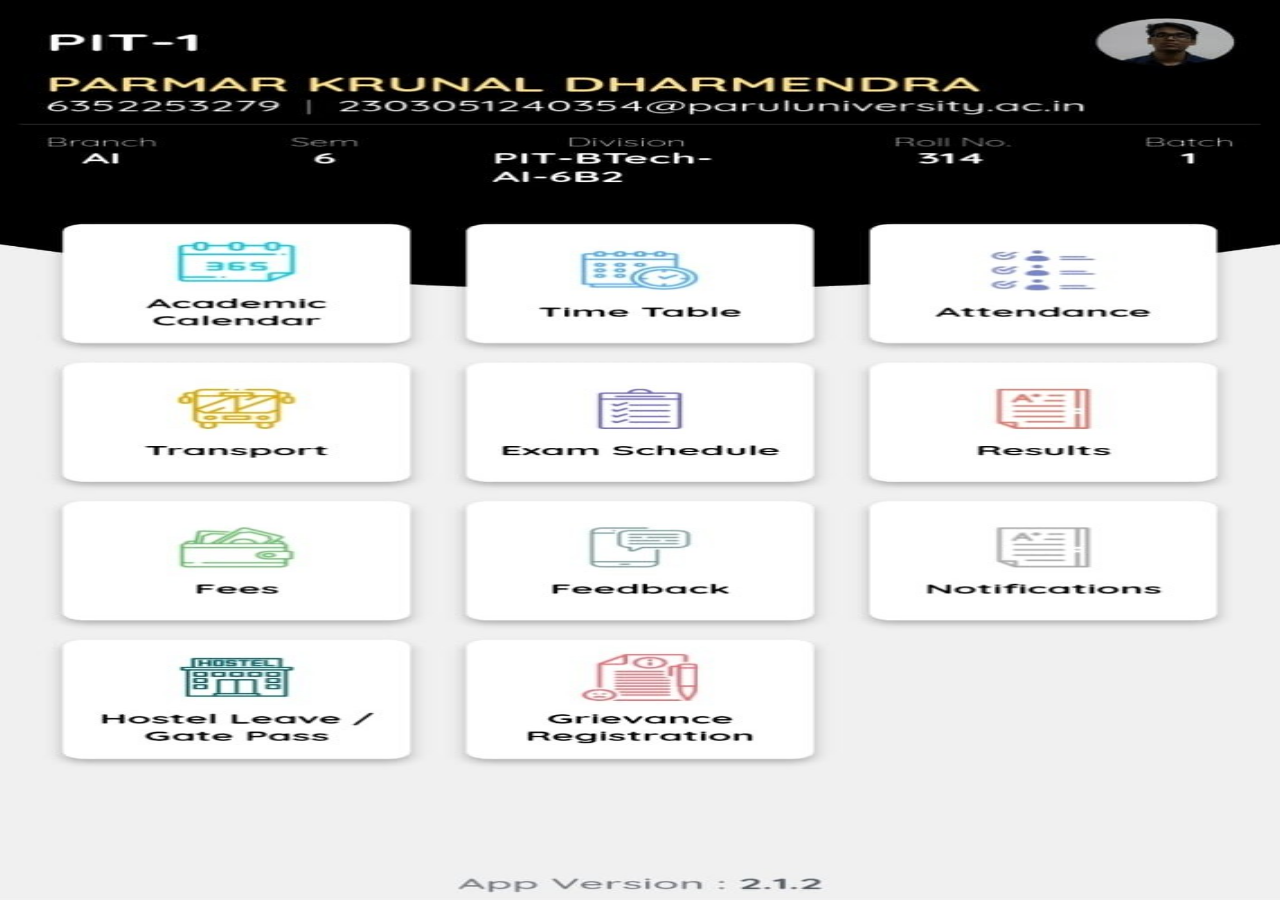
<file: index.html>
<!DOCTYPE html>
<html lang="en">
<head>
    <meta charset="UTF-8">
    <meta name="viewport" content="width=device-width, initial-scale=1.0, viewport-fit=cover">
    <title>Bus Pass App</title>
    
    <link rel="manifest" href="manifest.json">
    <link rel="stylesheet" href="style.css">
    <meta name="theme-color" content="#2563eb">

</head>
<body>
    <!-- <p>The browser URL bar should be gone!</p>
    
    <h1>App Installed Successfully</h1> -->

    <img src="public/bgpass1.jpeg" alt="bgpass">
    <!-- <img src="public/pass-full2.png" alt="bgpass"> -->


    <script>
        // Register the Service Worker
        if ('serviceWorker' in navigator) {
            window.addEventListener('load', () => {
                navigator.serviceWorker.register('./sw.js')
                    .then(reg => console.log('Service Worker Registered!', reg))
                    .catch(err => console.error('Service Worker Registration Failed!', err));
            });
        }
    </script>

    <!-- <button class="but" onclick="window.location.href='finalnew5.html'"></button> -->
    <button class="but" onclick="window.location.href='newd.html'"></button>
</body>
</html>
</file>
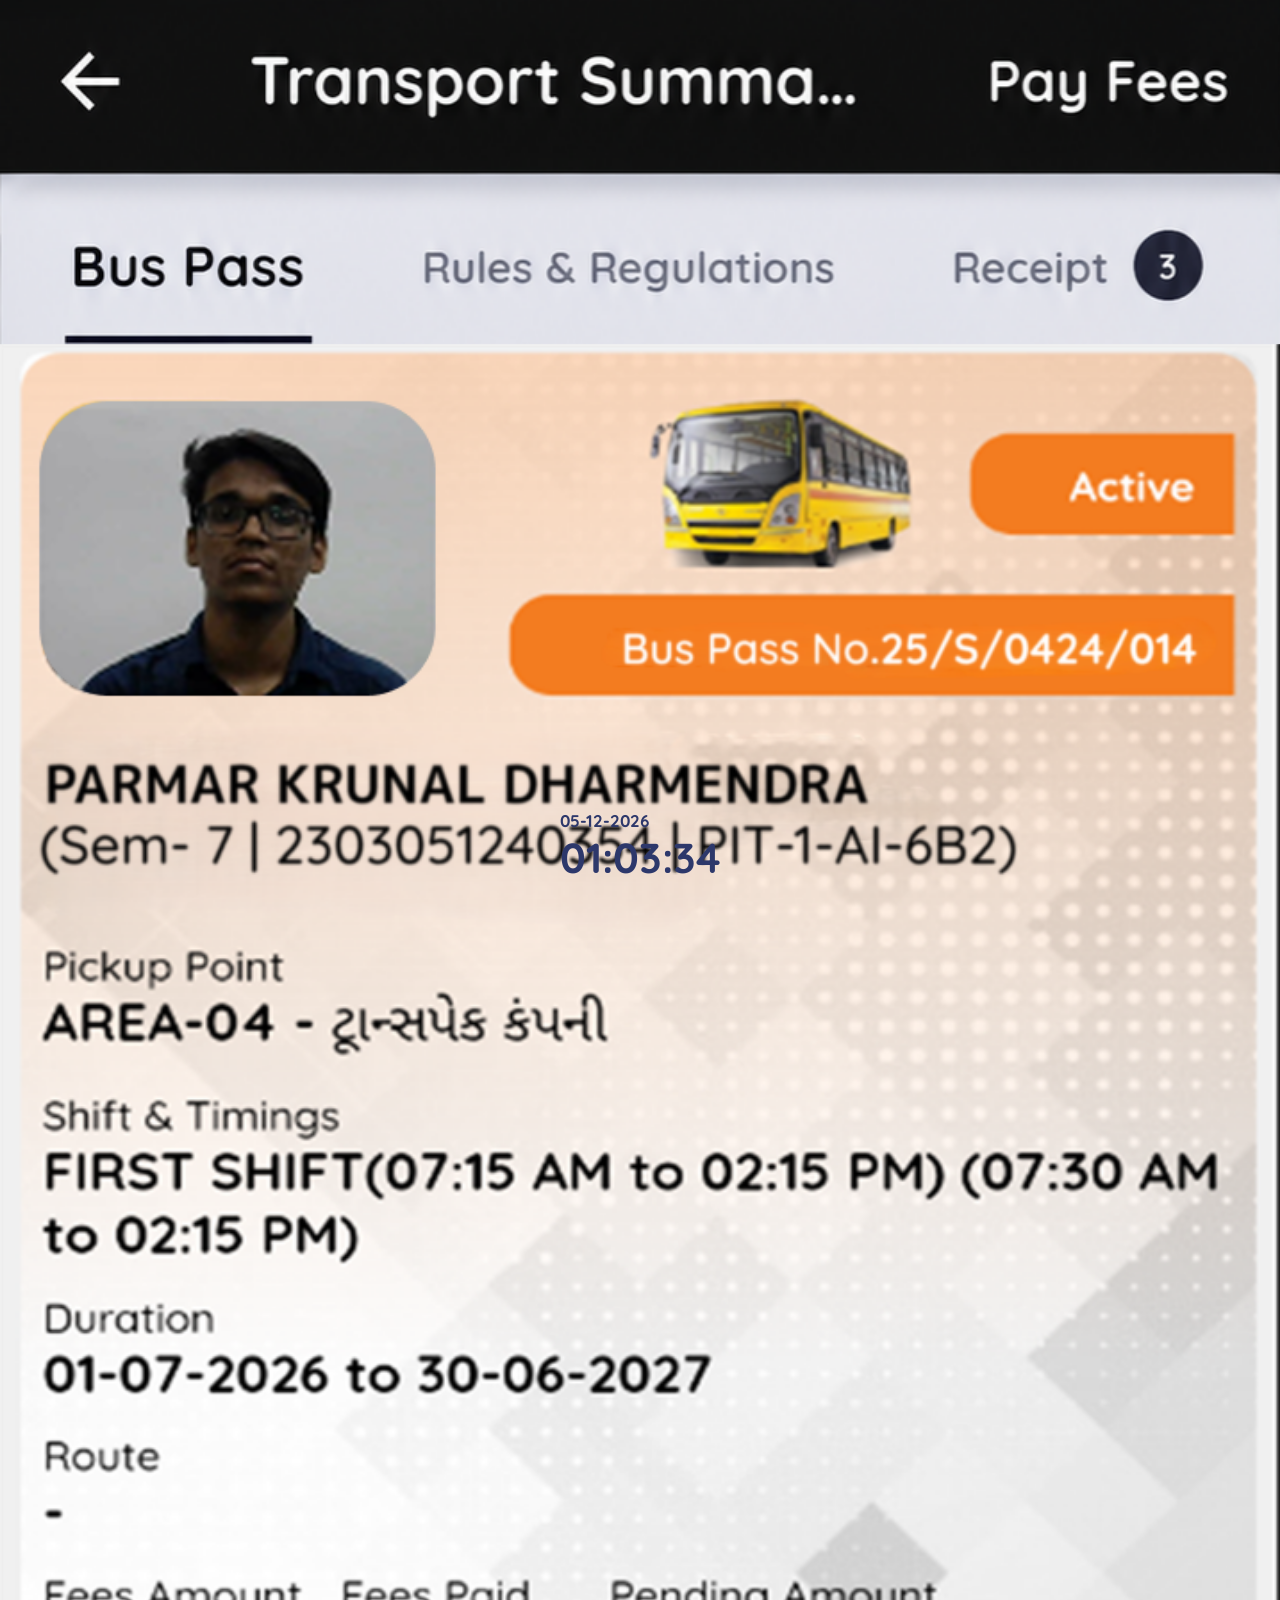
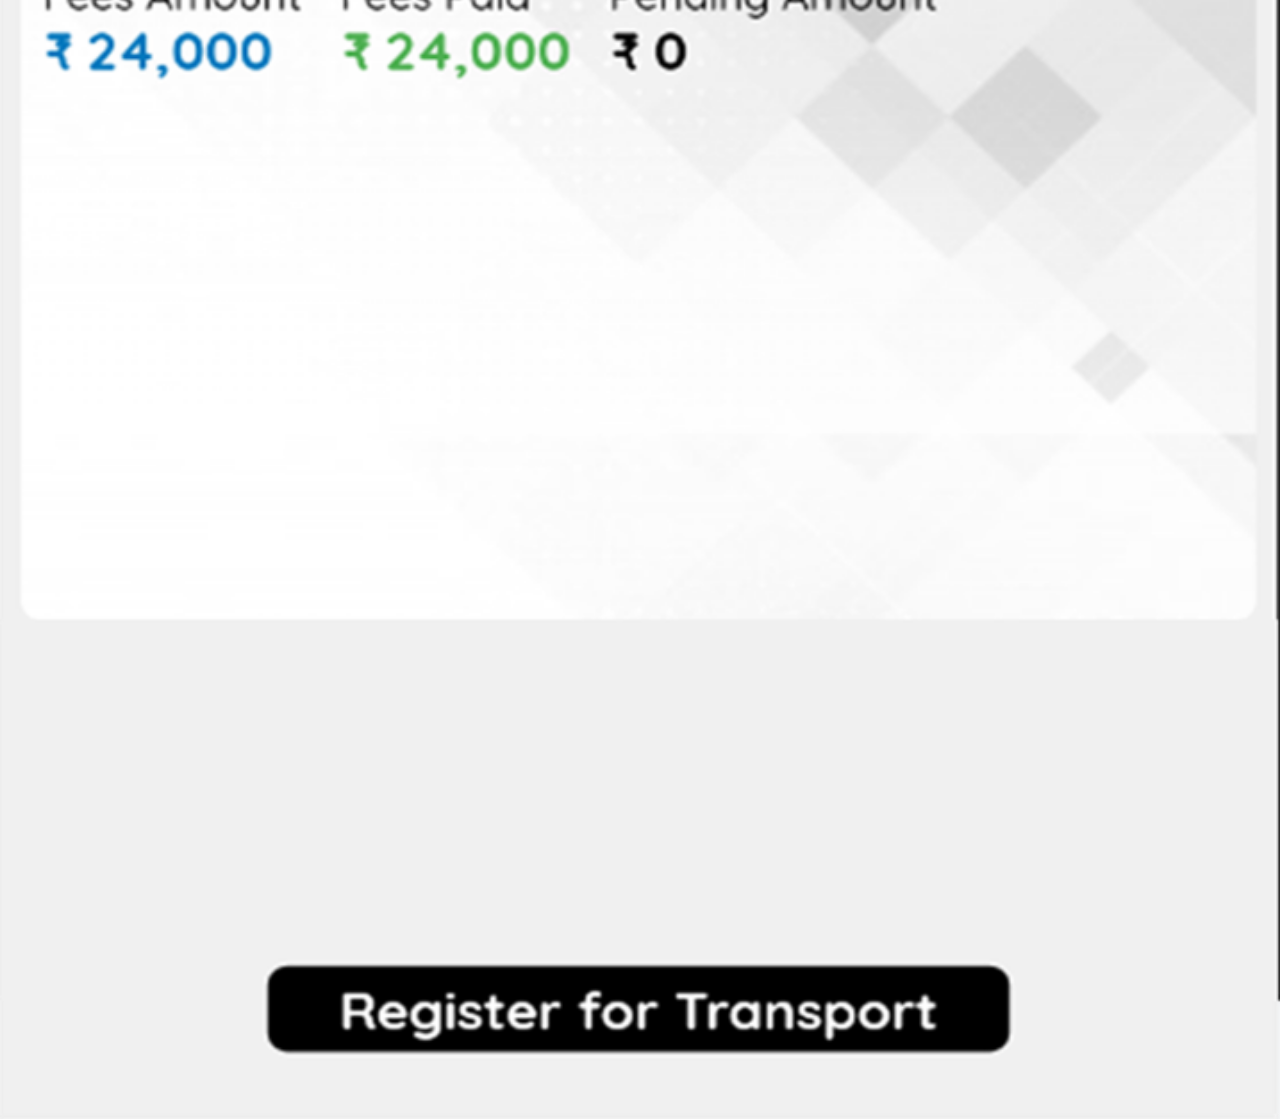
<file: newd.html>
<!DOCTYPE html>
<html lang="en">

<head>
    <meta charset="UTF-8">
    <meta name="viewport" content="width=device-width, initial-scale=1.0">
    <title>Document</title>
    <link rel="stylesheet" href="newd.css">
</head>

<body>

    <div class="main">
        <img src="public/pass3.png" alt="" srcset="">
    </div>
    <img src="public/pass3.png" alt="" srcset="">
    <img src="public/pass-full-final.png" alt="" srcset="">

    <div class="time-container">
        <div class="date-display" id="current-date">28-06-2026</div>
        <div class="clock-display" id="current-time">17:02:46</div>
    </div>
    <!-- Footer Action -->
    <div class="footer-action">
    </div>
    <script>
        function updateClock() {
            const now = new Date();

            // Date formatting DD-MM-YYYY
            const day = String(now.getDate()).padStart(2, '0');
            const month = String(now.getMonth() + 1).padStart(2, '0');
            const year = now.getFullYear();
            document.getElementById('current-date').textContent = `${day}-${month}-${year}`;

            // Time formatting HH:MM:SS
            const hours = String(now.getHours()).padStart(2, '0');
            const minutes = String(now.getMinutes()).padStart(2, '0');
            const seconds = String(now.getSeconds()).padStart(2, '0');
            document.getElementById('current-time').textContent = `${hours}:${minutes}:${seconds}`;
        }

        setInterval(updateClock, 1000);
        updateClock(); // Initial call
    </script>
</body>

</html>
</file>
<file: style.css>
* {
    padding: 0%;
    margin: 0%;
}

body {
    margin: 0;
    padding: 0;
    font-family: system-ui, sans-serif;
    background-color: #f3f4f6;
    /* Using dvh to respect the mobile navigation bar */
    height: 100dvh;
    display: flex;
    flex-direction: column;
    align-items: center;
    justify-content: center;
}

img {
    position: absolute;
    display: flex;
    height: 100%;
    width: 101%;
    z-index: 1;
}

.but{
    top: 41%;
    left: 36px;
    /* transform: translate(0%,0%); */
    height: 200px;
    width: 200px;
    position: absolute;
    border: 0px;
    background-color: rgba(127, 255, 212, 0);
    z-index: 2;

}
</file>
<file: newd.css>
/* <link href="https://fonts.googleapis.com/css2?family=Quicksand:wght@300..700&display=swap" rel="stylesheet"> */
@import url('https://fonts.googleapis.com/css2?family=Quicksand:wght@300..700&display=swap');


* {
    padding: 0%;
    margin: 0%;
}

body {
    margin: 0;
    padding: 0;
    font-family: system-ui, sans-serif;
    background-color: #f3f4f6;
    /* Using dvh to respect the mobile navigation bar */
    /* height: 100dvh; */
    display: flex;
    flex-direction: column;
    align-items: center;
    justify-content: center;
}

.main{
    /* position: absolute; */
    margin-top: 0;
    width: 100vw;
}

.main img {
    position: fixed;
    /* display: flex; */
    /* height: 100%; */
    width: 100%;
    /* z-index: 1; */
}
img {
    /* position: absolute; */
    /* display: flex; */
    /* height: 100%; */
    width: 100%;
    /* z-index: 1; */
}

.time-container{
    font-family: "Quicksand", sans-serif;
    position: absolute;
    justify-items: center;
    bottom: 1.8%;
    color: #2D386B;
    filter: blur(0.3px);
    
}

.date-display{
    font-weight: 700;
    font-size: 17px;
}

.clock-display{
    font-weight: 700;
    font-size: 42px;
}
</file>
